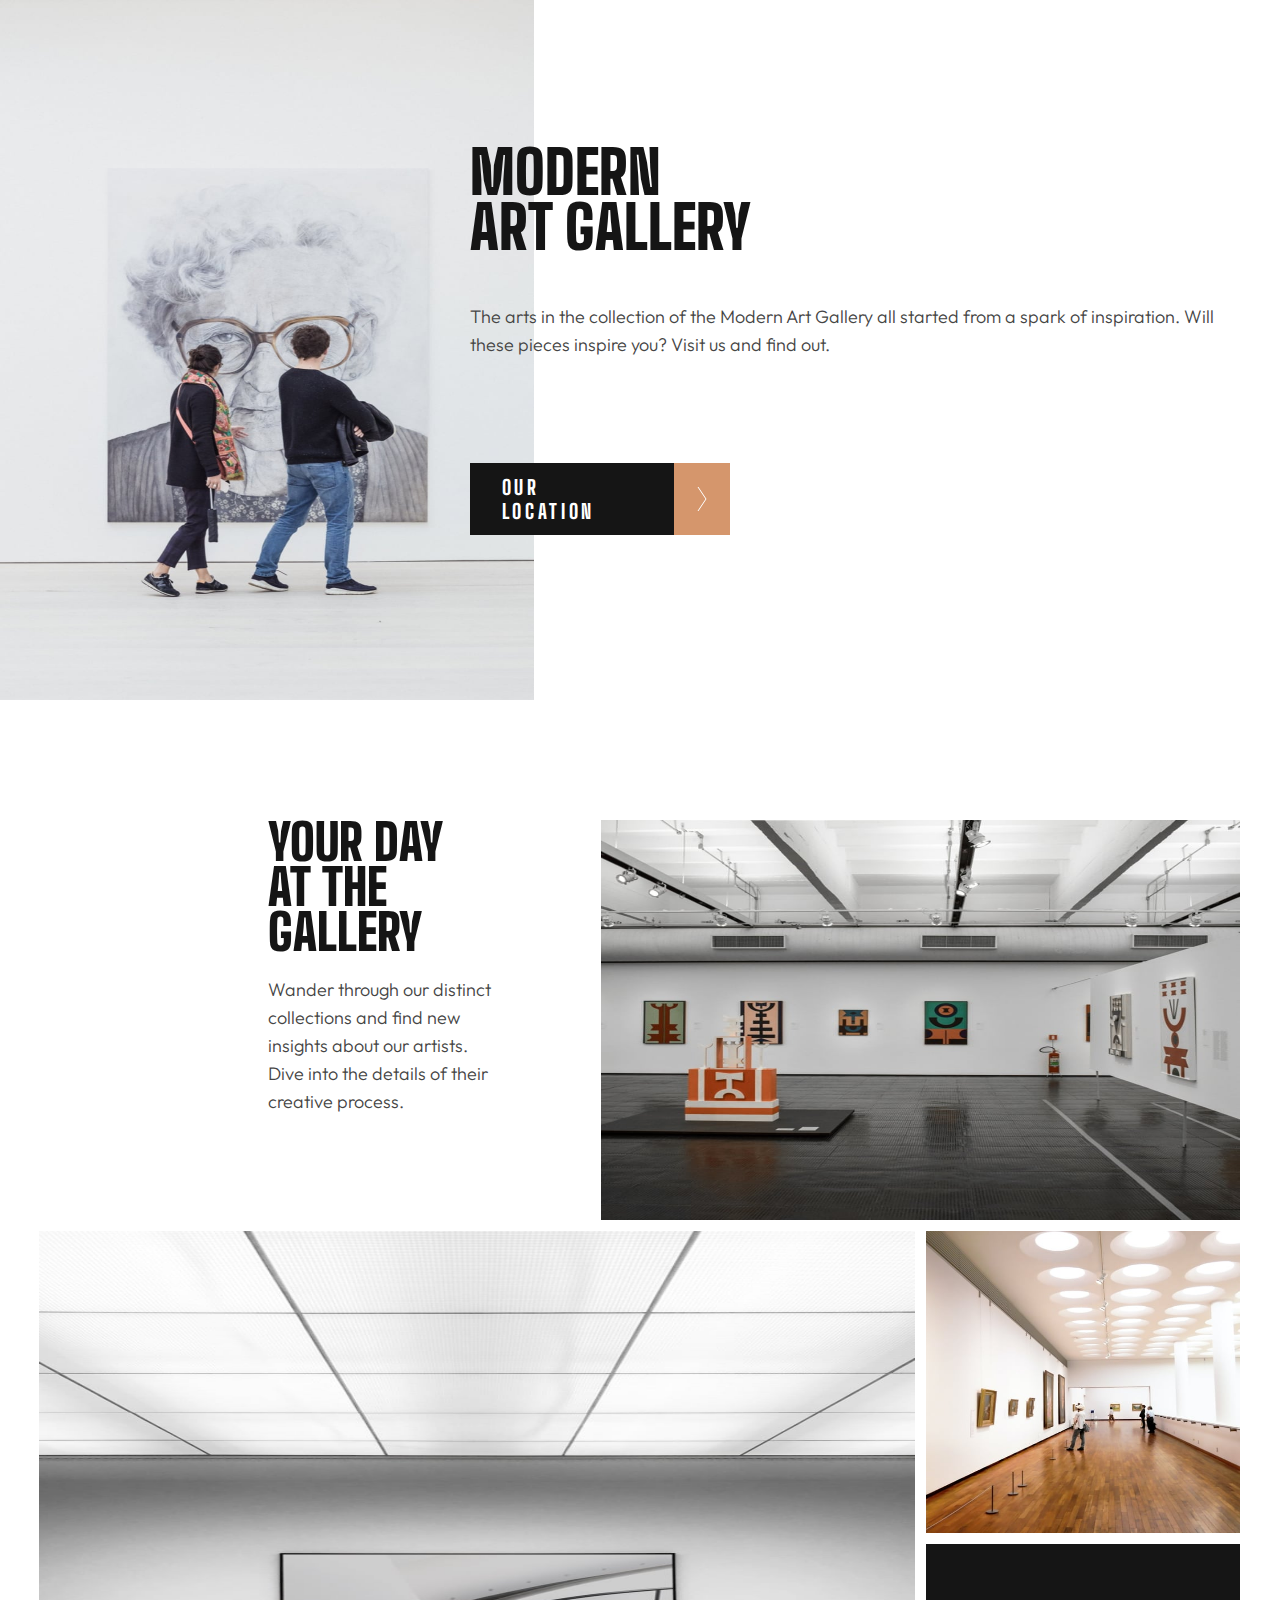
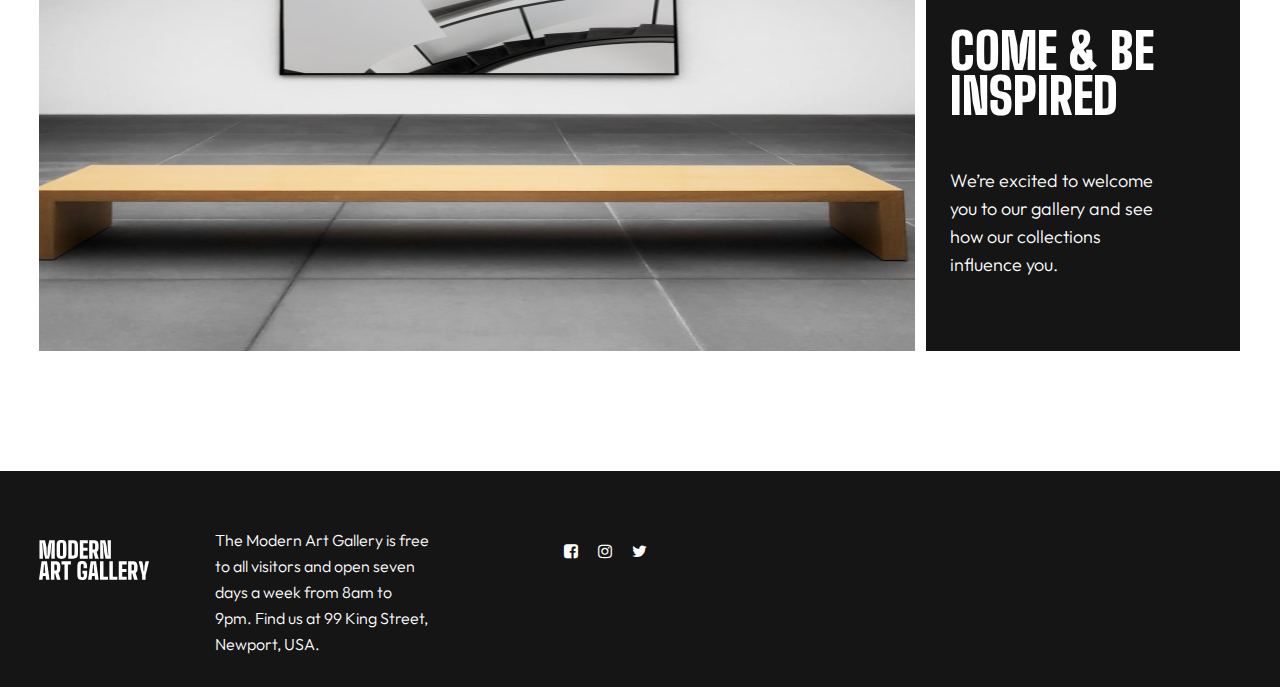
<file: index.html>
<!DOCTYPE html>
<head>
    <meta charset="utf-8" />
    <title>Art Gallery</title>
    <meta name="viewport" content="width=device-width, initial-scale=1.0" />
    <link rel="stylesheet" href="style.css" />
    <link
      rel="icon"
      type="icon"
      href="images/favicon-32x32.png"
    />
    <link rel="stylesheet" href="https://cdnjs.cloudflare.com/ajax/libs/font-awesome/4.7.0/css/font-awesome.min.css"/>
</head>

<body>
    <div class="firsSection">
      <div class="blackSpace">
        <img class="white" src="./images/MODERN ART GALLERY.png" alt="whiite art"/>
        <img class="black" src="./images/shavi.png" alt="black art"/>
      </div>
          
          <img class="topImgM" 
          src="./images/mobile/image-hero@2x.jpg" alt="image of Hero"/>
          <img class="topImgT" 
          src="./images/tablet/image-hero@2x.jpg" alt="image of Hero"/>
          <img class="topImgD" 
          src="./images/desktop/image-hero@2x.jpg" alt="image of Hero"/>
      <div class="firstSecCube">
        <h1 class="firstCubeHeadline">MODERN <br> ART GALLERY</h1>
        <div class="firstCubeParagraphAndLocCube">
        <p class="firstCubeParagraph">The arts in the collection of the Modern Art Gallery all started from a spark of inspiration. Will these pieces inspire you? Visit us and find out.</p>
        <div class="locationCube">
          <div class="locTextConteiner">
          <a class="ourLocation" href="./location.html">OUR LOCATION</a>
        </div>
          <a class="errow" href="./location.html">
          <img src="images/icon-arrow-right.svg">
          </a>
        </div>
        </div>

      </div>
    </div>

    <div class="middleSection">
        <div class="midFirstCube">
            <img class="midFirstcubeImageM"
             src="images/mobile/image-grid-1@2x.jpg"
             alt="image of gallery"/>
             <img class="midFirstcubeImageT"
             src="images/tablet/image-grid-1@2x.jpg"
             alt="image of gallery"/>
             <img class="midFirstcubeImageD"
             src="images/desktop/image-grid-1@2x.jpg"
             alt="image of gallery"/>
          <div class="midTexts">
              <h2 class="midHeadline">Your Day  at the Gallery</h2>
              <p class="midDescription">Wander through our distinct collections  and find new insights about our artists. Dive into the details of their creative  process.</p>
          </div>
          </div>
        
        <div class="midSecondCube">
            <img class="midSecFirstImgM" src="images/mobile/image-grid-2@2x.jpg"
            alt="image of chair and photo"/>
            <img class="midSecFirstImgT" src="images/tablet/image-grid-2@2x.jpg"
            alt="image of chair and photo"/>
            <img class="midSecFirstImgD" src="images/desktop/image-grid-2@2x.jpg"
            alt="image of chair and photo"/>
          <div class="midSecImgAndText">
              <img class="midSec2ImageM" src="images/mobile/image-grid-3@2x.jpg"
              alt="image of people in gallery"/>
              <img class="midSec2ImageT" src="images/tablet/image-grid-3@2x.jpg"
              alt="image of people in gallery"/>
              <img class="midSec2ImageD" src="images/desktop/image-grid-3@2x.jpg"
              alt="image of people in gallery"/>
            <div class="midSecCubeTexts">
              <h1 class="midSecCubeHeadline">COME & BE INSPIRED</h1>
              <p class="midSecCubeParagraph">We’re excited to welcome you to our gallery and see how our collections influence you.</p>
            </div>
          </div>
        </div>
    </div>


    <div class="footer">
        <img class="footerImage" src="images/logo-light.svg"
        alt="image of Modern art Gallery"/>
        <p class="footerText">The Modern Art Gallery is free to all visitors and open seven days a week from 8am to 9pm. Find us at 99 King Street, Newport, USA.</p>
        <div class="socialMediaIcons">
          <i class="fa fa-facebook-square"></i>
          <i class="fa fa-instagram"></i>
          <i class="fa fa-twitter"></i>
        </div>
    </div>
</body>
</file>
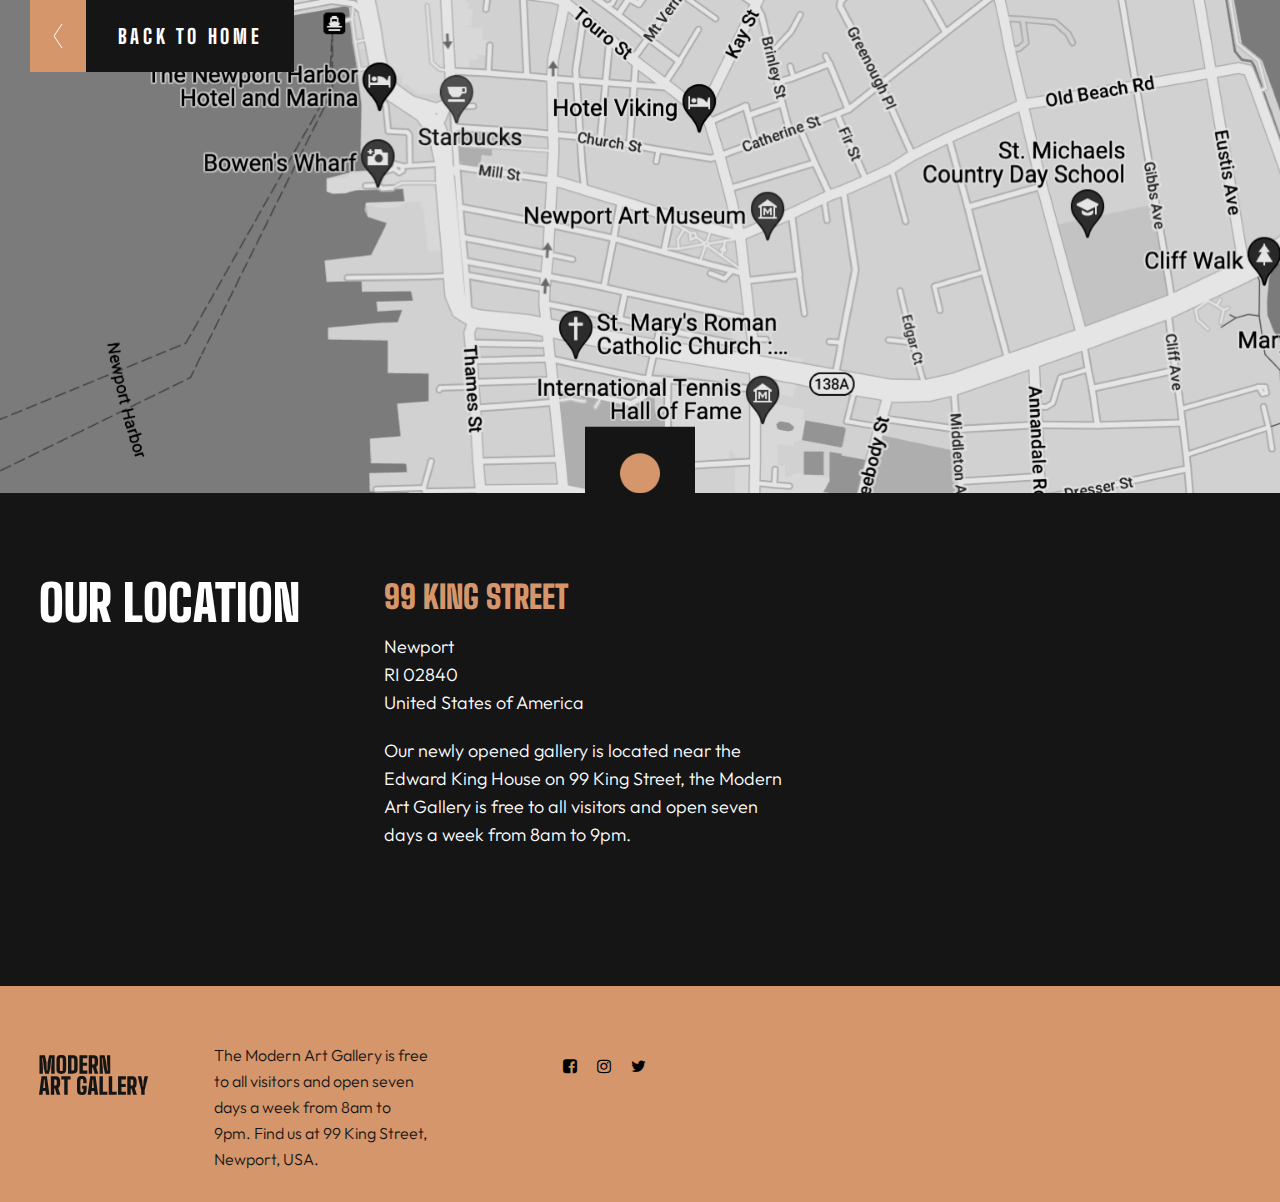
<file: location.html>
<!DOCTYPE html>
<head>
    <meta charset="utf-8" />
    <title>Art Gallery</title>
    <meta name="viewport" content="width=device-width, initial-scale=1.0" />
    <link rel="stylesheet" href="style.css" />
    <link
      rel="icon"
      type="icon"
      href="images/favicon-32x32.png"
    />
    <link rel="stylesheet" href="https://cdnjs.cloudflare.com/ajax/libs/font-awesome/4.7.0/css/font-awesome.min.css"/>
</head>

<body>
    <div class="locFirstSection">
        <div class="locBackground">
            <div class="locationCubeLoc">
                <div class="locTextConteinerLoc">
                <a class="errowLoc" href="./index.html">
                <img src="./images/icon-arrow-left.svg">
                </a>
                <a class="backToHome" href="./index.html">BACK TO HOME</a>
              </div>
        </div>
        
          </div>
    </div>

    <div class="locSecondSection">
        <h1 class="locHeadline">
            OUR LOCATION
        </h1>

        <div class="locationDescription">
            <h3 class="locStreet"> 99 King Street</h3>
            <p class="locFirstPar">Newport<br> RI 02840 <br> United States of America</p>
            <p class="locSecondPar">Our newly opened gallery is located near the Edward King House on 99 King Street, the Modern Art Gallery is free to all visitors and open seven days a week from 8am to 9pm.</p>
        </div>
    </div>

    <footer class="locFooter">
        <img class="locFooterHeadline"
            src="./images/logo-dark.svg"
            alt="image of Modern art Gallery"
        />
        <p class="locFooterParagraph">The Modern Art Gallery is free to all visitors and open seven days a week from 8am to 9pm. Find us at 99 King Street, Newport, USA.</p>
        <div class="locSocialMediaIcons">
            <i class="fa fa-facebook-square"></i>
            <i class="fa fa-instagram"></i>
            <i class="fa fa-twitter"></i>
          </div>
    </footer>
</body>
</file>
<file: style.css>
@import url('https://fonts.googleapis.com/css2?family=Big+Shoulders+Display:wght@800;900&family=Kumbh+Sans:wght@400;700&family=Outfit:wght@300&display=swap');
@import url('https://fonts.googleapis.com/css2?family=Big+Shoulders+Display:wght@800;900&family=Kumbh+Sans:wght@400;700&display=swap');
@import url('https://fonts.googleapis.com/css2?family=Kumbh+Sans:wght@400;700&family=Plus+Jakarta+Sans:wght@400;600;700;800&display=swap');
* {
  font-style: normal;
  margin: 0;
  padding: 0;
  box-sizing: border-box;
}

body{
      display: flex;
      flex-direction: column;
      max-width: 100vw; 
      /* border: 1px solid #D5966C; */
    }

.firsSection{
    width: 100%;
}

.topImgM{
    width: 100%;
    height: 240px;
}

.topImgT{
    display: none;
}
.topImgD{
    display: none;
}

.white{
    display: none;
}
.black{
    display: none;
}
.firstSecCube{
    display: flex;
    flex-direction: column;
    margin-top: 32px;
    margin-left: 16px;
    margin-right: 16px;
    margin-bottom: 120px;
}

.firstCubeHeadline{
    font-family: 'Big Shoulders Display', cursive;
    font-style: normal;
    font-weight: 900;
    font-size: 60px;
    line-height: 55px;
    text-transform: uppercase;
    color: #151515;
    width: 100%;
    height: 110px;
    margin-bottom: 32px;
}

.firstCubeParagraph{
    font-family: 'Outfit';
    font-style: normal;
    font-weight: 300;
    font-size: 18px;
    line-height: 28px;
    color: #444444;
    width: 100%;
    height: 112px;
    margin-bottom: 32px;
}

.locationCube{
    display: flex;
    flex-direction: row;
    width: 260px;
    height: 72px;
}

.locTextConteiner{
    display: flex;
    justify-content: center;
    align-items: center;
    height: 72px;
    width: 204px;
    background-color: #151515;
}

.ourLocation{
    font-family: 'Big Shoulders Display', cursive;
    font-style: normal;
    font-weight: 800;
    font-size: 20px;
    line-height: 24px;
    letter-spacing: 3.63636px;
    color: #FFFFFF;
    top: 24px;
    bottom: 24px;
    margin-left: 32px;
    margin-right: 35px;
    margin-top: 24px;
    margin-bottom: 24px;
    text-decoration: none;
}

.errow{
    display: flex;
    justify-content: center;
    align-items: center;
    background-color: #D5966C;
    height: 72px;
    width: 56px;
}

.middleSection{
    display: flex;
    flex-direction: column;
    margin-left: 16px;
    margin-right: 16px;
    margin-bottom: 120px;
    /* width: 100%; */
}

.midFirstcubeImageM{
    width: 100%;
    height: 320px;
    padding-bottom: 25px;
}
.midFirstcubeImageD{
    display: none;
}

.midHeadline{
    font-family: 'Big Shoulders Display';
    font-style: normal;
    font-weight: 900;
    font-size: 50px;
    line-height: 45px;
    text-transform: uppercase;
    color: #151515;
}

.midDescription{
    font-family: 'Outfit';
    font-style: normal;
    font-weight: 300;
    font-size: 18px;
    line-height: 28px;
    color: #444444;
    margin-top: 21px;
    margin-bottom: 32px;
    height: 112px;
    width: 100%;
}

.midSecFirstImgM{
    width: 100%;
    height: 480px;
    margin-bottom: 16px;
}

.midSecFirstImgT{
    display: none;
}

.midSec2ImageM{
    width: 100%;
    height: 200px;
    margin-bottom: 16px;
}
.midSec2ImageT{
    display: none;
}
.midSec2ImageD{
    display: none;
}
.midSecCubeTexts{
    width: 100%;
    height: 293px;
    background: #151515;
    padding-top: 48px;
    padding-left: 24px;
    padding-right: 24px;
    padding-bottom: 47px;
}

.midSecCubeHeadline{
    font-family: 'Big Shoulders Display';
    font-style: normal;
    font-weight: 900;
    font-size: 50px;
    line-height: 45px;
    text-transform: uppercase;
    color: #FFFFFF;
    padding-bottom: 24px;
    
}

.midSecCubeParagraph{
    font-family: 'Outfit';
    font-style: normal;
    font-weight: 300;
    font-size: 18px;
    line-height: 28px;
    color: #FFFFFF;

}

.footer{
    width: 100%;
    height: 336px;
    background: #151515;
    padding-top: 48px;
    padding-left: 32px;
    padding-right: 32px;
    padding-bottom: 48px;
}

.footerImage{
    padding-bottom: 38px;
}

.footerText{
    font-family: 'Outfit';
    font-style: normal;
    font-weight: 300;
    font-size: 16px;
    line-height: 26px;
    color: #FFFFFF;
}

.socialMediaIcons{
    padding-top: 38px;
    display:grid;
    grid-template-columns: auto auto auto;
    column-gap: 20px;
    width: 100px;
    cursor: pointer;

}

.socialMediaIcons i {
    color: #FFFFFF;
}

.socialMediaIcons i:hover{
    color: #D5966C;
}

.locTextConteiner:hover{
    background-color:#D5966C;
}
.ourLocation:hover {
    color:black;
}

.errow:hover{
    background-color:#151515;
}

.locBackground{
    display: flex;
    flex-direction: row;
    background-image: url(./images/mobile/image-map@2x.png);
    background-repeat: no-repeat;
    background-size: cover ;
    width: 100%;
    height: 493px;
}


.locTextConteinerLoc{
    width: 264px;
    display: flex;
    flex-direction: row;
    
}

.errowLoc{
    display: flex;
    justify-content: center;
    align-items: center;
    background-color: #D5966C;
    height: 72px;
    width: 56px;
}

.backToHome{
    display: flex;
    justify-content: center;
    align-items: center;
    height: 72px;
    width: 208px;
    background-color: #151515;
    font-family: 'Big Shoulders Display';
    font-style: normal;
    font-weight: 800;
    font-size: 20px;
    line-height: 24px;
    letter-spacing: 3.63636px;
    color: #FFFFFF;
    text-decoration: none;
}

.locSecondSection{
    background-color: #151515;
    height: 493px;
}

.locHeadline{
    font-family: 'Big Shoulders Display';
    font-style: normal;
    font-weight: 900;
    font-size: 50px;
    line-height: 45px;
    text-transform: uppercase;
    color: #FFFFFF;
    margin-top: 48px;
    margin-left: 16px;
}

.locStreet{
    font-family: 'Big Shoulders Display';
    font-style: normal;
    font-weight: 900;
    font-size: 32px;
    line-height: 32px;
    text-transform: uppercase;
    color: #D5966C;
    margin-top: 48px;
    margin-left: 16px;
}

.locFirstPar{
    font-family: 'Outfit';
    font-style: normal;
    font-weight: 300;
    font-size: 18px;
    line-height: 28px;
    color: #FFFFFF;
    margin-top: 20px;
    margin-left: 16px;
}

.locSecondPar{
    font-family: 'Outfit';
    font-style: normal;
    font-weight: 300;
    font-size: 18px;
    line-height: 28px;
    color: #FFFFFF;
    margin-top: 20px;
    margin-left: 16px;
    margin-right: 16px;
}

.locFooter{
    background-color: #D5966C;
    height: 336px;
}

.locFooterHeadline{
    margin-top: 48px;
    margin-left: 32px;
    margin-bottom: 38px;
    height: 40px;
    width: 110.0499038696289px;
}

.locFooterParagraph{
    font-family: 'Outfit';
    font-style: normal;
    font-weight: 300;
    font-size: 16px;
    line-height: 26px;
    color: #151515;
    margin-left: 32px;
    margin-right: 32px;
}

.locSocialMediaIcons{
    padding-top: 38px;
    display: grid;
    grid-template-columns: auto auto auto;
    column-gap: 20px;
    width: 100px;
    cursor: pointer;
    margin-left: 32px;
    margin-bottom: 48px;
}

.locSocialMediaIcons i:hover{
    color: white;
}

.errowLoc:hover{
   background-color: #151515;
}

.backToHome:hover{
    background-color: #D5966C;
}

.midFirstcubeImageT{
    display: none;
}
.firstCubeHeadlineB{
    display: none;
}
.midSecFirstImgD{
    display: none;
}
.midSec2ImageD{
    display: none;
}

@media screen and (min-width: 768px){
    .body{
        display: flex;
        flex-direction: column;
        max-width: 100vw; 
        /* border: 1px solid #D5966C; */
      }
    .firsSection{
        display: flex;
        flex-direction: row;
        width: 100%;
        height: 700px;
        margin-bottom: 120px;
    }
    .topImgM{
        display: none;
    }

    .topImgT{
        display: inline;
        height: 100%;
        width: 60%;
        z-index: -1;
    }
    .firstSecCube{
        margin-top: 145px;
        margin-right: 40px;
        margin-left: -5%;
    }
    .firstCubeHeadline{
        font-family: 'Big Shoulders Display';
        font-style: normal;
        font-weight: 900;
        font-size: 60px;
        line-height: 55px;
        text-transform: uppercase;
        color: #151515;
        margin-bottom: 48px;
        }
    .firstCubeHeadlineB{
        display: none;
    }
    .firstCubeParagraph{
        font-family: 'Outfit';
        font-style: normal;
        font-weight: 300;
        font-size: 18px;
        line-height: 28px;
        color: #444444;
        margin-bottom: 48px;
    }
    .middleSection{
        margin-left: 39px;
        margin-right: 40px;
    }
    .midFirstCube{
        display: flex;
        flex-direction: row-reverse;
        margin-left: 39px;

    }
    .midFirstcubeImageM{
        display: none;
    }

    .midFirstcubeImageT{
        display: flex;
        width: 55%;
        height: 400px;
    }

    .midHeadline{
        height: 135px;
        width: 223px;
    }
    
    .midDescription{
        /* height: 140px; */
        width: 223px;
    }

    .midTexts{
        padding-right: 110px;
    }

    .midSecondCube{
        display: flex;
        flex-direction: row;
        /* justify-content: space-between; */
        width: 100%;
        margin-top: 11px;
    }

    .midSecFirstImgM{
        display: none;
    }

    .midSecFirstImgT{
        display: flex;
        height: 720px;
        width: 100%;
    }
    .midSecImgAndText{
        padding-left: 11px;
    }
    .midSec2ImageM{
        display: none;
    }

    .midSec2ImageT{
        display: flex;
        width: 100%;
        height: 313px;
        padding-bottom: 11px;
    }
    .midSecCubeTexts{
        display: flex;
        flex-direction: column;
        height: 407px;
        padding-top: 85px;
        padding-left: 24px;
        padding-right: 24px;
        padding-bottom: 47px;
    }

    .midSecCubeParagraph{
        height: 112px;
        width: 223px;
        padding-top: 24px;
    }

    .footer{
        display: flex;
        flex-direction: row;
        align-items: center;
        height: 216px;
        padding-top: 56px;
        padding-left: 39px;
        padding-right: 40px;
        padding-bottom: 56px;
    }

    .footerText{
        height: 104px;
        width: 281px;
        padding-left: 64.95px;
        height: 104px;
        width: 281px;
    }
    .socialMediaIcons{
        padding-left: 133px;
        padding-bottom: 56px;
        padding-top: 0px;
    }
    .locationCubeLoc{
        padding-left: 30px;
    }
    .locSecondSection{
        display: flex;
        flex-direction: row;
        /* align-items: center; */
    }
    .locHeadline{
        margin-top: 88px;
        margin-left: 39px;
    }
    .locationDescription{
        margin-top: 88px;
        margin-left: 68px;
    }
    .locStreet{
        margin-top: 0px;
    }
    .locSecondPar{
        height: 112px;
        width: 398px;
        margin-right: 40px;
    }
    .locFooter{
        display: flex;
        flex-direction: row;
        align-items: center;
        height: 216px;
        padding-top: 56px;
        padding-left: 39px;
        padding-right: 40px;
        padding-bottom: 56px;
    }
    .locFooterParagraph{
        height: 104px;
        width: 281px;
        padding-left: 64.95px;
        height: 104px;
        width: 281px;
        margin-left: 0px;
        margin-right: 0px;
    }
    .locSocialMediaIcons{
        padding-left: 133px;
        padding-bottom: 56px;
        padding-top: 0px;
        margin-left: 0px;
        margin-right: 0px;
        margin-bottom: 0px;
    }
    .locFooterHeadline{
        margin-top: 0px;
        margin-left: 0px;
    }
    .locBackground{
        background-image: url(./images/tablet/image-map@2x.png);
    }
    .topImgD{
        display: none;
    }
    .white{
        display: none;
    }
    .black{
        display: none;
    }
    .midFirstcubeImageD{
        display: none;
    }
    .midSecFirstImgD{
        display: none;
    }
    .midSec2ImageD{
        display: none;
    }
}

@media screen and (min-width: 1440px){
    .firsSection{
        height: 799px;
        margin-bottom: 180px;
    }
    .blackSpace{
        height: 799px;
        width: 480px;
        background-color: #151515;
        flex-direction: row;
    }
    .topImgM{
        display: none;
    }
    .topImgT{
        display: none;
    }
    .topImgD{
        display: flex;
        width: 33.3%;
    }
    .firstSecCube{
        width: 33.3%;
        flex-direction: row;
        gap: 60%;
        margin-left: -3%;
        
    }
    .firstCubeParagraphAndLocCube{
        flex-direction: column;
    }
    .firstCubeHeadline{
        display: none;
    }
    .white{
        display: flex;
        position: absolute;
        top: 189px;
        left: 198px;
        overflow: hidden;
    }

    .black{
        display: flex;
        position: absolute;
        top: 189px;
        left: 198px;
        overflow: hidden;
    }
    
    .firstCubeParagraph{
        font-family: 'Outfit';
        font-style: normal;
        font-weight: 300;
        font-size: 22px;
        line-height: 32px;
        color: #444444;
        width: 350px;
        height: 160px;
        margin-bottom: 64px;
    }
    .ourLocation{
        font-family: 'Big Shoulders Display';
        font-style: normal;
        font-weight: 800;
        font-size: 20px;
        line-height: 24px;
        letter-spacing: 3.63636px;
        color: #FFFFFF;
        margin-left: 0px;
        margin-right: 0px;
    }

    .middleSection{
        margin-left: 165px;
        margin-right: 164px;
        margin-bottom: 180px;
    }
    .midFirstcubeImageT{
        display: none;
    }
    .midFirstcubeImageD{
        display: flex;
        height: 400px;
        width: 50%;
    }
    .midTexts{
        padding-right: 230px;
        margin-top: 40px;
    }
    .midHeadline{
        font-family: 'Big Shoulders Display';
        font-style: normal;
        font-weight: 900;
        font-size: 60px;
        line-height: 60px;
        text-transform: uppercase;
        color: #151515;
        height: 120px;
        width: 350px;
    }
    .midDescription{
        font-family: 'Outfit';
        font-style: normal;
        font-weight: 300;
        font-size: 22px;
        line-height: 32px;
        color: #444444;
        top: 32px;
        width: 350px;
    }
    .midSecondCube{
        margin-top: 30px;
    }
    .midSecFirstImgT{
        display: none;
    }
    .midSecFirstImgD{
        display: flex;
        height: 720px;
        width: 63%;
        padding-right: 30px;
    }
    .midSec2ImageT{
        display: none;
    }
    .midSec2ImageD{
        display: flex;
        height: 313px;
        width: 100%;
        margin-bottom: 30px;
    }
    .midSecCubeTexts{
        width: 100%;
        height: 377px;
        padding-top: 65px;
        padding-left: 48px;
        padding-right: 47px;
        padding-bottom: 64px;  
    }
    .midSecCubeHeadline{
        font-family: 'Big Shoulders Display';
        font-style: normal;
        font-weight: 900;
        font-size: 60px;
        line-height: 60px;
        text-transform: uppercase;
        color: #FFFFFF;
        height: 120px;
        width: 350px;
    }
    .midSecCubeParagraph{
        font-family: 'Outfit';
        font-style: normal;
        font-weight: 300;
        font-size: 22px;
        line-height: 32px;
        color: #FFFFFF;
        height: 96px;
        width: 350px;
        padding-top: 32px;
    }
    .footer{
        height: 244px;
        padding-top: 80px;
        padding-left: 165px;
        padding-right: 165px;
        padding-bottom: 80px;
    }
    .footerImage{
        height: 58px;
        width: 159.57235717773438px;
        padding-bottom: 0px;
    }
    .footerText{
        font-family: 'Outfit';
        font-style: normal;
        font-weight: 300;
        font-size: 18px;
        line-height: 28px;
        color: #FFFFFF;
        margin-left: 140.43px;
        height: 84px;
        width: 430px;
    }
    .socialMediaIcons{
        margin-left: 280px;
        padding-left: 0px;
    }

    
    .locBackground{
        background-image: url(./images/desktop/image-map@2x.png);
    }
    .locTextConteinerLoc{
        margin-left: 156px;
        padding-left: 0px;
    }
    .locSecondSection{
        height: 548px;
    }
    .locHeadline{
        font-family: 'Big Shoulders Display';
        font-style: normal;
        font-weight: 900;
        font-size: 70px;
        line-height: 70px;
        text-transform: uppercase;
        color: #FFFFFF;
        height: 140px;
        width: 350px;
        margin-top: 104px;
        margin-left: 165px;
    }
    .locationDescription{
        margin-top: 104px;
        margin-left: 220px;
    }
    .locStreet{
        font-size: 36px;
        line-height: 36px;
    }
    .locFirstPar{
        font-size: 22px;
        line-height: 32px;
        margin-top: 24px;
    }
    .locSecondPar{
        font-size: 22px;
        line-height: 32px;
        margin-top: 32px;
        height: 128px;
        width: 540px;
    }
    .locFooter{
        height: 244px;
        padding-top: 80px;
        padding-left: 165px;
        padding-right: 165px;
        padding-bottom: 80px;
    }
    .locFooterHeadline{
        height: 58px;
        width: 159.57235717773438px;

    }
    .locFooterParagraph{
        font-size: 18px;
        line-height: 28px;
        height: 84px;
        width: 430px;
        left: 300px;
        margin-left: 140.43px;
    }
    .locSocialMediaIcons{
        padding-left: 280px;
    }
}
</file>
